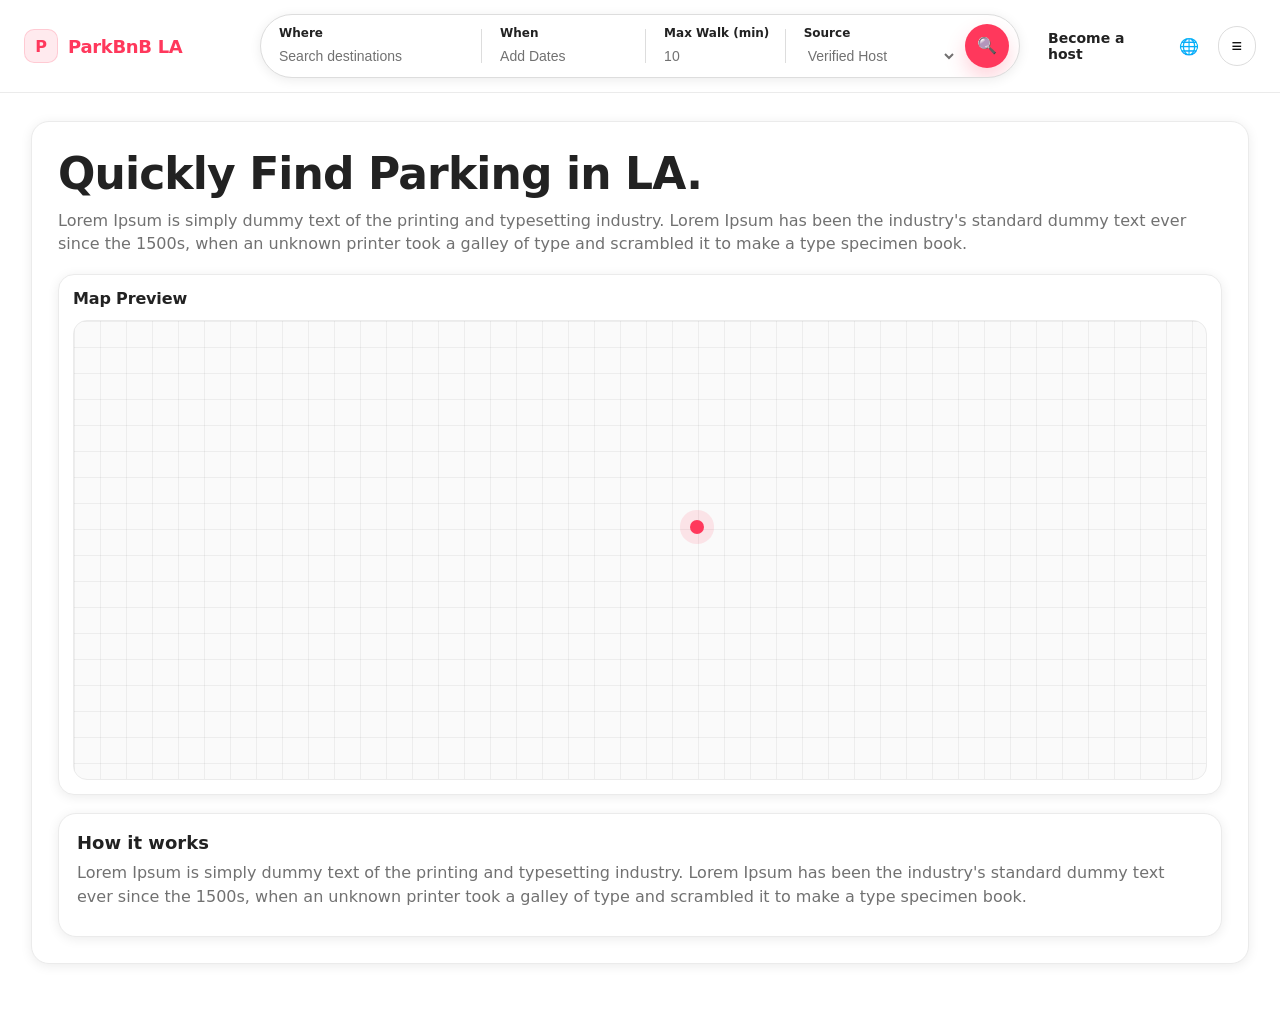
<file: home/index.html>
<!doctype html>
<html lang="en">
<head>
    <meta charset="UTF-8" />
    <meta name="viewport" content="width=device-width, initial-scale=1.0" />
    <title>ParkWise LA — Home</title>
    <link rel="stylesheet" href="./style.css" />
</head>
<body>

<header class="header">
    <div class="header_inner">
        <a class="brand" href="#">
            <span class="brand_mark" aria-hidden="true">P</span>
            <span class="brand_name">ParkBnB LA</span>
        </a>

        <div class="search" role="search" aria-label="Parking search">
            <div class="search_seg">
                <div class="search_label">Where</div>
                <input class="search_input" type="text" placeholder="Search destinations" />
            </div>

            <div class="search_divider" aria-hidden="true"></div>

            <div class="search_seg">
                <div class="search_label">When</div>
                <input class="search_input" type="text" placeholder="Add Dates" />
            </div>

            <div class="search_divider" aria-hidden="true"></div>

            <div class="search_seg search_seg--small">
                <div class="search_label">Max Walk (min)</div>
                <input class="search_input" type="text" placeholder="10" />
            </div>

            <div class="search_divider" aria-hidden="true"></div>

            <div class="search_seg search_seg--last">
                <div class="search_label">Source</div>
                <select class="search_select">
                    <option>Verified Host</option>
                    <option>Unverified Host</option>
                </select>
            </div>

            <a class="search_btn" href="#" aria-label="Search">
                <span class="search_icon" aria-hidden="true">🔍</span>
            </a>
        </div>

        <!-- Right: Actions -->
        <div class="header-actions">
            <a class="header-actions_host" href="#">Become a host</a>
            <button class="header-actions_icon" type="button" aria-label="Language">🌐</button>
            <button class="header-actions_menu" type="button" aria-label="Menu">≡</button>
        </div>
    </div>
</header>

<main class="container">
    <section class="hero">
        <h1 class="hero_title">Quickly Find Parking in LA.</h1>
        <p class="hero_subtitle">
            Lorem Ipsum is simply dummy text of the printing and typesetting industry. Lorem Ipsum has been the industry's standard dummy text ever since the 1500s, when an unknown printer took a galley of type and scrambled it to make a type specimen book.
        </p>

        <div class="map-shell">
            <div class="map-shell_top">
                <div class="map-shell_title">Map Preview</div>
                <div class="map-shell_legend"></div>
            </div>

            <div class="map map--big" aria-label="Map placeholder">
                <div class="map_grid"></div>
                <div class="map_pin" aria-hidden="true"></div>
            </div>
        </div>

        <section class="row">
            <div class="panel">
                <div class="panel_head">
                    <h2 class="panel_title">How it works</h2>
                    <p class="panel_desc">
                        Lorem Ipsum is simply dummy text of the printing and typesetting industry. Lorem Ipsum has been the industry's standard dummy text ever since the 1500s, when an unknown printer took a galley of type and scrambled it to make a type specimen book.
                    </p>
                </div>
            </div>
        </section>
    </section>
</main>

</body>
</html>
</file>
<file: home/style.css>
:root{
    --bg:#ffffff;
    --surface:#ffffff;
    --stroke:#dddddd;
    --stroke2:#ebebeb;
    --text:#222222;
    --muted:#717171;
    --accent:#ff385c;
    --accentSoft: rgba(255,56,92,0.10);
    --shadow: 0 2px 12px rgba(0,0,0,0.08);
    --radius: 18px;
}

*{ box-sizing: border-box; }
html, body{ height: 100%; }

body{
    margin: 0;
    font-family: ui-sans-serif, system-ui, -apple-system, Segoe UI, Roboto, Arial;
    color: var(--text);
    background: var(--bg);
}

.header{
    position: sticky;
    top: 0;
    z-index: 50;
    background: #fff;
    border-bottom: 1px solid var(--stroke2);
}

.header_inner{
    max-width: 1280px;
    margin: 0 auto;
    padding: 14px 24px;
    display: grid;
    grid-template-columns: 220px 1fr 220px;
    align-items: center;
    gap: 16px;
}

.brand{
    display: inline-flex;
    align-items: center;
    gap: 10px;
    text-decoration: none;
    color: var(--accent);
    font-weight: 800;
    letter-spacing: -0.02em;
}

.brand_mark{
    width: 34px;
    height: 34px;
    display: grid;
    place-items: center;
    border-radius: 10px;
    background: var(--accentSoft);
    border: 1px solid rgba(255,56,92,0.18);
    font-size: 16px;
}

.brand_name{ font-size: 18px; }

/* Search pill bar */
.search{
    justify-self: center;
    width: min(980px, 100%);
    display: grid;
    grid-template-columns: 1.35fr auto 1fr auto 0.85fr auto 1.1fr auto;
    align-items: center;
    border: 1px solid var(--stroke);
    border-radius: 999px;
    background: #fff;
    box-shadow: var(--shadow);
    overflow: hidden;
}

.search_seg{
    padding: 12px 18px;
    min-width: 0;
}

.search_seg--small{ padding-right: 12px; }
.search_seg--last{ padding-right: 8px; }

.search_label{
    font-size: 12px;
    color: var(--text);
    font-weight: 700;
    line-height: 1.1;
    margin-bottom: 6px;
}

.search_input,
.search_select{
    width: 100%;
    border: none;
    outline: none;
    background: transparent;
    font-size: 14px;
    color: var(--muted);
    padding: 0;
}

.search_input::placeholder{ color: var(--muted); }

.search_divider{
    width: 1px;
    height: 34px;
    background: var(--stroke);
    justify-self: stretch;
}

.search_btn{
    justify-self: end;
    margin-right: 10px;
    width: 44px;
    height: 44px;
    border-radius: 50%;
    background: var(--accent);
    display: grid;
    place-items: center;
    text-decoration: none;
    box-shadow: 0 10px 20px rgba(255,56,92,0.22);
}

.search_icon{
    color: #fff;
    font-size: 16px;
    line-height: 1;
}

.header-actions{
    justify-self: end;
    display: inline-flex;
    align-items: center;
    gap: 10px;
}

.header-actions_host{
    text-decoration: none;
    color: var(--text);
    font-weight: 600;
    font-size: 14px;
    padding: 10px 12px;
    border-radius: 999px;
}

.header-actions_host:hover{ background: #f7f7f7; }

.header-actions_icon{
    width: 40px;
    height: 40px;
    border-radius: 50%;
    border: none;
    background: transparent;
    cursor: pointer;
    font-size: 16px;
}

.header-actions_icon:hover{ background: #f7f7f7; }

.header-actions_menu{
    width: 42px;
    height: 40px;
    border-radius: 999px;
    border: 1px solid var(--stroke);
    background: #fff;
    cursor: pointer;
    font-size: 18px;
}

.container{
    max-width: 1250px;
    margin: 0 auto;
    padding: 28px 16px 48px;
    display: grid;
    gap: 22px;
}

.hero{
    background: var(--surface);
    border: 1px solid var(--stroke2);
    border-radius: var(--radius);
    padding: 26px;
    box-shadow: var(--shadow);
}

.hero_title{
    margin: 0;
    font-size: clamp(28px, 4vw, 44px);
    letter-spacing: -0.02em;
}

.hero_subtitle{
    margin: 10px 0 18px;
    color: var(--muted);
    max-width: 150ch;
    line-height: 1.45;
}

.map-shell{
    margin-top: 14px;
    background: #fff;
    border: 1px solid var(--stroke2);
    border-radius: 16px;
    padding: 14px;
    box-shadow: var(--shadow);
    display: grid;
    gap: 12px;
}

.map-shell_top{
    display: flex;
    align-items: center;
    justify-content: space-between;
    gap: 12px;
}

.map-shell_title{
    font-weight: 800;
    color: var(--text);
    letter-spacing: -0.01em;
}

.map{
    position: relative;
    border-radius: 14px;
    overflow: hidden;
    background: #fafafa;
    border: 1px solid var(--stroke2);
}

.map--big{ height: 460px; }

.map_grid{
    width: 100%;
    height: 100%;
    background-image:
            linear-gradient(rgba(0,0,0,0.05) 1px, transparent 1px),
            linear-gradient(90deg, rgba(0,0,0,0.05) 1px, transparent 1px);
    background-size: 26px 26px;
}

.map_pin{
    position: absolute;
    left: 55%;
    top: 45%;
    width: 14px;
    height: 14px;
    border-radius: 50%;
    background: var(--accent);
    box-shadow: 0 0 0 10px rgba(255,56,92,0.12);
    transform: translate(-50%, -50%);
}

.row{ margin-top: 18px; }

.panel{
    background: #fff;
    border: 1px solid var(--stroke2);
    border-radius: var(--radius);
    padding: 18px;
    box-shadow: var(--shadow);
}

.panel_head{ margin-bottom: 8px; }
.panel_title{ margin: 0 0 8px; font-size: 18px; }
.panel_desc{ margin: 0; color: var(--muted); line-height: 1.55; }

/* Make responsive */
@media (max-width: 980px){
    .header_inner{
        grid-template-columns: 180px 1fr 180px;
        padding: 12px 16px;
    }
    .header-actions_host{ display: none; }
}

@media (max-width: 900px){
    .map--big{ height: 380px; }
}

@media (max-width: 760px){
    .header_inner{
        grid-template-columns: 1fr;
        gap: 10px;
    }
    .header-actions{ justify-self: start; }
    .search{
        grid-template-columns: 1fr auto 1fr auto 1fr auto 1fr auto;
    }
}

@media (max-width: 520px){
    .map-shell_top{ flex-direction: column; align-items: flex-start; }
    .map--big{ height: 320px; }
}
</file>
